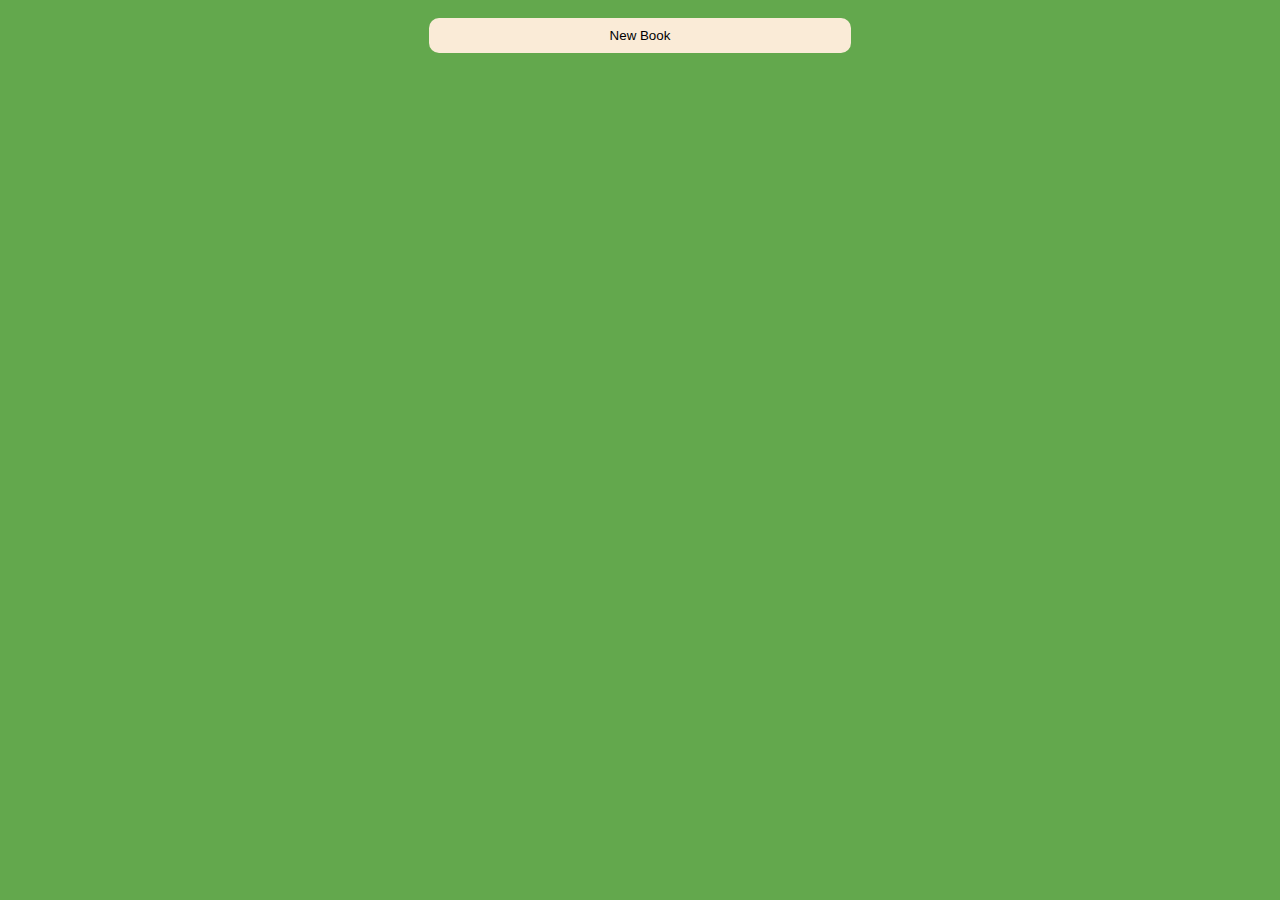
<file: index.html>
<!DOCTYPE html>
<html lang="en">
<head>
    <meta charset="UTF-8">
    <meta name="viewport" content="width=device-width, initial-scale=1.0">
    <title>Document</title>
     <link rel="stylesheet" type="text/css" href="style.css">
</head>
<body>
    <div id="container"></div>
    <dialog>
        <form class = "form">
            <div class = "left_side">
                <label for="title">Title:</label>
                <input type="text" id="title" required>
                <label for="author">Author</label>
                <input type="text" id="author" required>
                <label for="pages">Pages</label>
                <input type ="text" id="pages" required>
            </div>
            <div class = "right_side">
                <label for="has_read">Have you read this book</label>
                <div>
                <label for="yes">Yes</label>
                <input type="radio" id="yes" name="read_check" value="yes">
                <label for="no">No</label>
                <input type="radio" id = "no" name="read_check" value="no">
                </div>
            </div>
            <div>
            <button class="submit" type="submit">Submit</button>
            </div>
        </form>
        
    </dialog>
    <button class="new_book">New Book</button>
    <script src="script.js"></script>
    
    
</body>
</html>
</file>
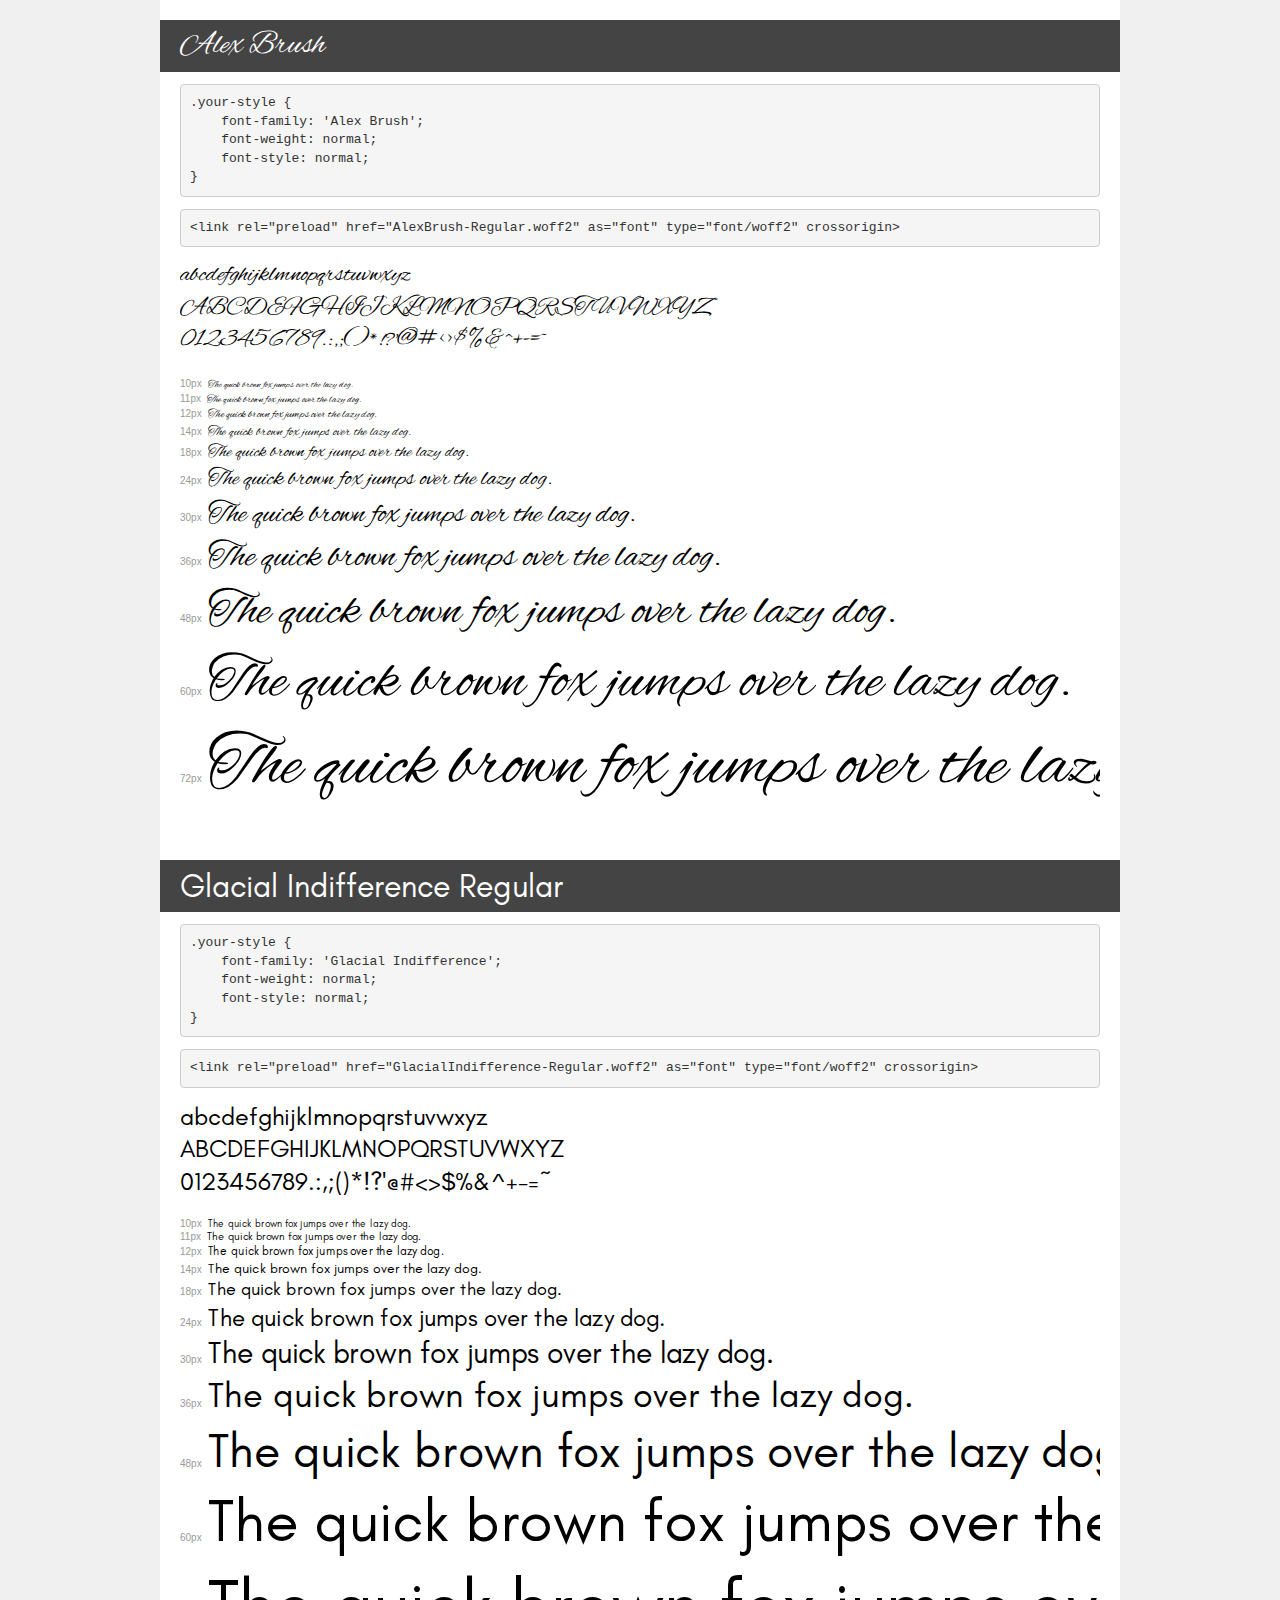
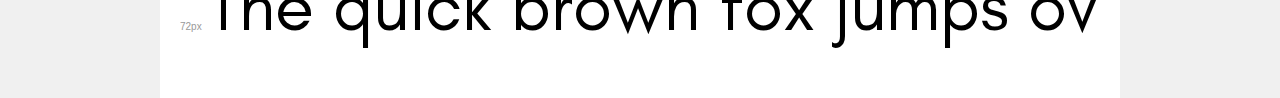
<file: fonts/demo.html>
<!DOCTYPE html>
<html lang="en">
<head>
    <meta charset="utf-8">
    <meta http-equiv="X-UA-Compatible" content="IE=edge">
    <meta name="viewport" content="width=device-width, initial-scale=1">
    <meta name="robots" content="noindex, noarchive">
    <meta name="format-detection" content="telephone=no">
    <title>Transfonter demo</title>
    <link href="stylesheet.css" rel="stylesheet">
    <style>
        /*
        http://meyerweb.com/eric/tools/css/reset/
        v2.0 | 20110126
        License: none (public domain)
        */
        html, body, div, span, applet, object, iframe,
        h1, h2, h3, h4, h5, h6, p, blockquote, pre,
        a, abbr, acronym, address, big, cite, code,
        del, dfn, em, img, ins, kbd, q, s, samp,
        small, strike, strong, sub, sup, tt, var,
        b, u, i, center,
        dl, dt, dd, ol, ul, li,
        fieldset, form, label, legend,
        table, caption, tbody, tfoot, thead, tr, th, td,
        article, aside, canvas, details, embed,
        figure, figcaption, footer, header, hgroup,
        menu, nav, output, ruby, section, summary,
        time, mark, audio, video {
            margin: 0;
            padding: 0;
            border: 0;
            font-size: 100%;
            font: inherit;
            vertical-align: baseline;
        }
        /* HTML5 display-role reset for older browsers */
        article, aside, details, figcaption, figure,
        footer, header, hgroup, menu, nav, section {
            display: block;
        }
        body {
            line-height: 1;
        }
        ol, ul {
            list-style: none;
        }
        blockquote, q {
            quotes: none;
        }
        blockquote:before, blockquote:after,
        q:before, q:after {
            content: '';
            content: none;
        }
        table {
            border-collapse: collapse;
            border-spacing: 0;
        }
        /* demo styles */
        body {
            background: #f0f0f0;
            color: #000;
        }
        .page {
            background: #fff;
            width: 920px;
            margin: 0 auto;
            padding: 20px 20px 0 20px;
            overflow: hidden;
        }
        .font-container {
            overflow-x: auto;
            overflow-y: hidden;
            margin-bottom: 40px;
            line-height: 1.3;
            white-space: nowrap;
            padding-bottom: 5px;
        }
        h1 {
            position: relative;
            background: #444;
            font-size: 32px;
            color: #fff;
            padding: 10px 20px;
            margin: 0 -20px 12px -20px;
        }
        .letters {
            font-size: 25px;
            margin-bottom: 20px;
        }
        .s10:before {
            content: '10px';
        }
        .s11:before {
            content: '11px';
        }
        .s12:before {
            content: '12px';
        }
        .s14:before {
            content: '14px';
        }
        .s18:before {
            content: '18px';
        }
        .s24:before {
            content: '24px';
        }
        .s30:before {
            content: '30px';
        }
        .s36:before {
            content: '36px';
        }
        .s48:before {
            content: '48px';
        }
        .s60:before {
            content: '60px';
        }
        .s72:before {
            content: '72px';
        }
        .s10:before, .s11:before, .s12:before, .s14:before,
        .s18:before, .s24:before, .s30:before, .s36:before,
        .s48:before, .s60:before, .s72:before {
            font-family: Arial, sans-serif;
            font-size: 10px;
            font-weight: normal;
            font-style: normal;
            color: #999;
            padding-right: 6px;
        }
        pre {
            display: block;
            padding: 9px;
            margin: 0 0 12px;
            font-family: Monaco, Menlo, Consolas, "Courier New", monospace;
            font-size: 13px;
            line-height: 1.428571429;
            color: #333;
            font-weight: normal;
            font-style: normal;
            background-color: #f5f5f5;
            border: 1px solid #ccc;
            overflow-x: auto;
            border-radius: 4px;
        }
        /* responsive */
        @media (max-width: 959px) {
            .page {
                width: auto;
                margin: 0;
            }
        }
    </style>
</head>
<body>
<div class="page">
    <div class="demo">
        <h1 style="font-family: 'Alex Brush'; font-weight: normal; font-style: normal;">Alex Brush</h1>
        <pre title="Usage">.your-style {
    font-family: 'Alex Brush';
    font-weight: normal;
    font-style: normal;
}</pre>
        <pre title="Preload (optional)">
&lt;link rel=&quot;preload&quot; href=&quot;AlexBrush-Regular.woff2&quot; as=&quot;font&quot; type=&quot;font/woff2&quot; crossorigin&gt;</pre>
        <div class="font-container" style="font-family: 'Alex Brush'; font-weight: normal; font-style: normal;">
            <p class="letters">
                abcdefghijklmnopqrstuvwxyz<br>
ABCDEFGHIJKLMNOPQRSTUVWXYZ<br>
                0123456789.:,;()*!?'@#&lt;&gt;$%&^+-=~
            </p>
            <p class="s10" style="font-size: 10px;">The quick brown fox jumps over the lazy dog.</p>
            <p class="s11" style="font-size: 11px;">The quick brown fox jumps over the lazy dog.</p>
            <p class="s12" style="font-size: 12px;">The quick brown fox jumps over the lazy dog.</p>
            <p class="s14" style="font-size: 14px;">The quick brown fox jumps over the lazy dog.</p>
            <p class="s18" style="font-size: 18px;">The quick brown fox jumps over the lazy dog.</p>
            <p class="s24" style="font-size: 24px;">The quick brown fox jumps over the lazy dog.</p>
            <p class="s30" style="font-size: 30px;">The quick brown fox jumps over the lazy dog.</p>
            <p class="s36" style="font-size: 36px;">The quick brown fox jumps over the lazy dog.</p>
            <p class="s48" style="font-size: 48px;">The quick brown fox jumps over the lazy dog.</p>
            <p class="s60" style="font-size: 60px;">The quick brown fox jumps over the lazy dog.</p>
            <p class="s72" style="font-size: 72px;">The quick brown fox jumps over the lazy dog.</p>
        </div>
    </div>

    <div class="demo">
        <h1 style="font-family: 'Glacial Indifference'; font-weight: normal; font-style: normal;">Glacial Indifference Regular</h1>
        <pre title="Usage">.your-style {
    font-family: 'Glacial Indifference';
    font-weight: normal;
    font-style: normal;
}</pre>
        <pre title="Preload (optional)">
&lt;link rel=&quot;preload&quot; href=&quot;GlacialIndifference-Regular.woff2&quot; as=&quot;font&quot; type=&quot;font/woff2&quot; crossorigin&gt;</pre>
        <div class="font-container" style="font-family: 'Glacial Indifference'; font-weight: normal; font-style: normal;">
            <p class="letters">
                abcdefghijklmnopqrstuvwxyz<br>
ABCDEFGHIJKLMNOPQRSTUVWXYZ<br>
                0123456789.:,;()*!?'@#&lt;&gt;$%&^+-=~
            </p>
            <p class="s10" style="font-size: 10px;">The quick brown fox jumps over the lazy dog.</p>
            <p class="s11" style="font-size: 11px;">The quick brown fox jumps over the lazy dog.</p>
            <p class="s12" style="font-size: 12px;">The quick brown fox jumps over the lazy dog.</p>
            <p class="s14" style="font-size: 14px;">The quick brown fox jumps over the lazy dog.</p>
            <p class="s18" style="font-size: 18px;">The quick brown fox jumps over the lazy dog.</p>
            <p class="s24" style="font-size: 24px;">The quick brown fox jumps over the lazy dog.</p>
            <p class="s30" style="font-size: 30px;">The quick brown fox jumps over the lazy dog.</p>
            <p class="s36" style="font-size: 36px;">The quick brown fox jumps over the lazy dog.</p>
            <p class="s48" style="font-size: 48px;">The quick brown fox jumps over the lazy dog.</p>
            <p class="s60" style="font-size: 60px;">The quick brown fox jumps over the lazy dog.</p>
            <p class="s72" style="font-size: 72px;">The quick brown fox jumps over the lazy dog.</p>
        </div>
    </div>

</div>
</body>
</html>
</file>
<file: style.css>
@font-face {
    font-family: 'Alex Brush';
    src: url('fonts/AlexBrush-Regular.woff2') format('woff2'),
        url('fonts/AlexBrush-Regular.woff') format('woff');
    font-weight: normal;
    font-style: normal;
    font-display: swap;
}

@font-face {
    font-family: 'Glacial Indifference';
    src: url('fonts/GlacialIndifference-Regular.woff2') format('woff2'),
        url('fonts/GlacialIndifference-Regular.woff') format('woff');
    font-weight: normal;
    font-style: normal;
    font-display: swap;
}
body{
    background-color:rgb(99, 168, 77);
    display:grid;
    grid-template-columns: 1fr 1fr 1fr;
    grid-template-rows:1fr auto;
    font-family:'Glacial Indifference',serif;

    row-gap:10px;
}
#container{
    display:grid;
    grid-column: 1 / -1; /* Spans all columns */
    grid-template-columns: repeat(auto-fit, minmax(200px, 1fr));
    gap: 1rem;

    

}
.card{
    background-color:rgb(255, 222, 113);
    padding: 30px;
    color:rgb(0, 0, 0);
    box-shadow: 5px 5px 10px rgba(0, 0, 0, 0.3);
    font-family: 'Alex Brush',serif;
    font-size:20px;
}
.new_book{
    background-color: antiquewhite;
    padding:10px;
    border:none;
    color:black;
    border-radius: 10px;
    grid-column:2/3;
    
}
.submit{
    background-color:rgb(117, 103, 37);
    padding:10px;
    border:none;
    color:rgb(255, 255, 255);
    border-radius:10px;
    
}

.left_side,
.right_side {
    flex: 1 1 100px;
    display: flex;
    flex-direction: column;
    gap: 5px;
}
.form{
  display: flex;
  flex-wrap: wrap;
  gap: 20px;
  padding-bottom: 20px;
  margin-bottom: 20px;
  padding:10px;
  
}
dialog{
    border:none;
    background-color: rgb(196, 169, 83);
    border-radius: 20px;
    box-shadow: 2px 2px 2px #363817;
}
.remove_btn{
    border:none;
    border-radius:10px;
    padding:10px;

}
</file>
<file: fonts/stylesheet.css>
@font-face {
    font-family: 'Alex Brush';
    src: url('AlexBrush-Regular.woff2') format('woff2'),
        url('AlexBrush-Regular.woff') format('woff');
    font-weight: normal;
    font-style: normal;
    font-display: swap;
}

@font-face {
    font-family: 'Glacial Indifference';
    src: url('GlacialIndifference-Regular.woff2') format('woff2'),
        url('GlacialIndifference-Regular.woff') format('woff');
    font-weight: normal;
    font-style: normal;
    font-display: swap;
}
</file>
